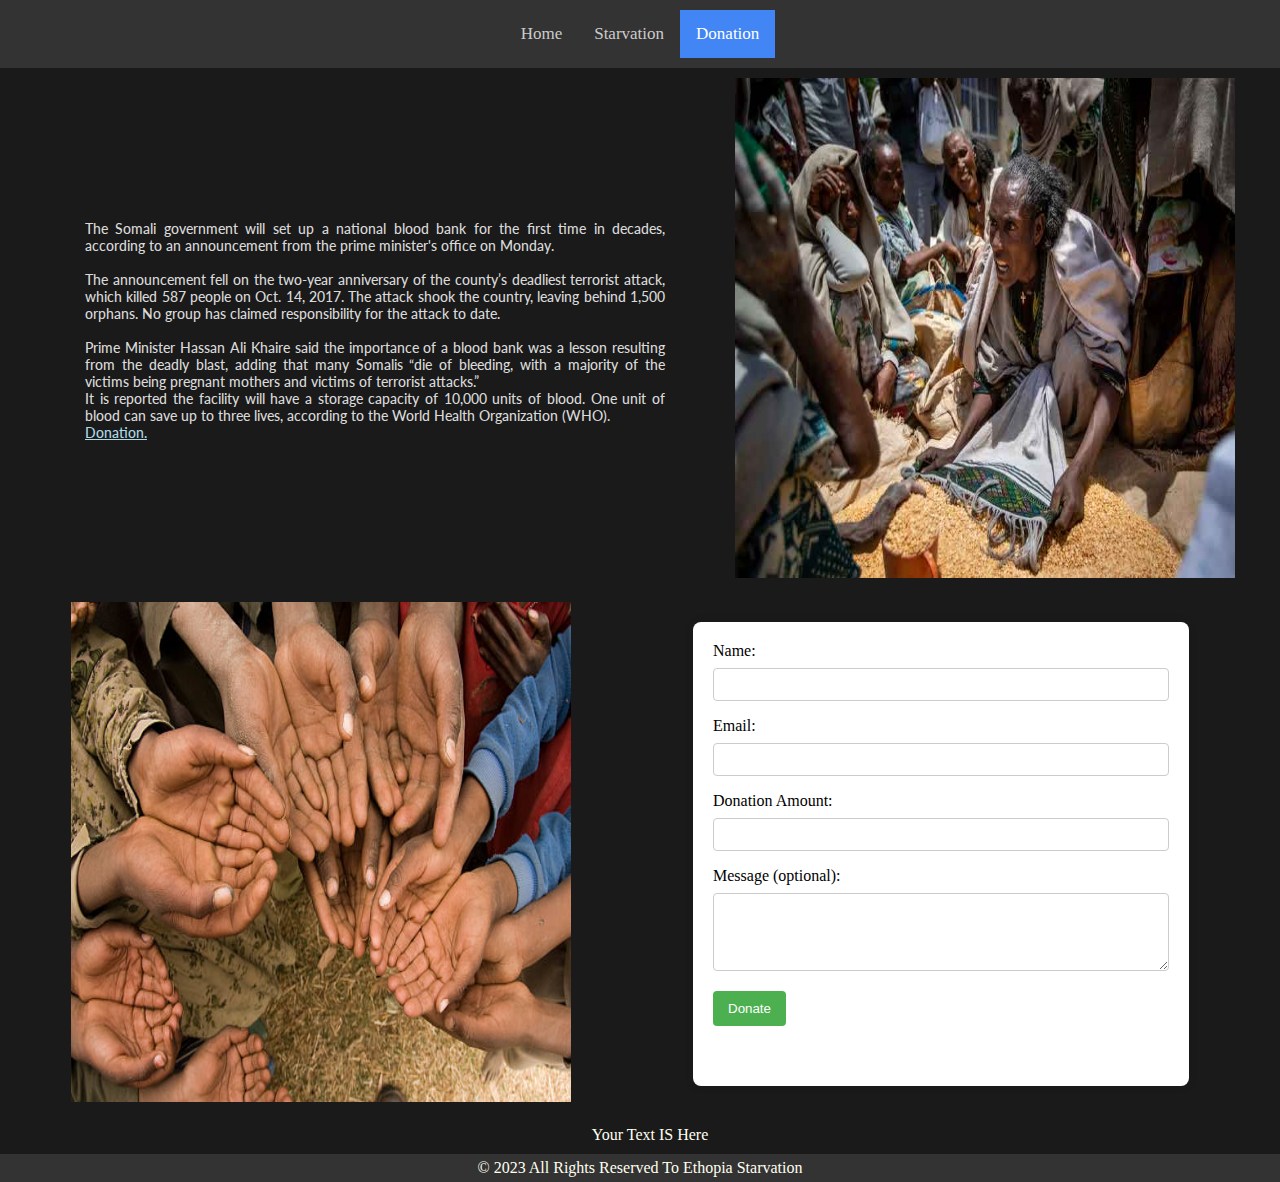
<file: donation.html>
<!DOCTYPE html>
<html lang="en">
  <head>
    <meta charset="UTF-8" />
    <meta name="viewport" content="width=device-width, initial-scale=1.0" />
    <title>Donation Page</title>
    <link rel="stylesheet" href="./css/style.css" />
  </head>
  <body>
    <header>
      <nav class="topnav" id="myTopnav">
        <a href="index.html">Home</a>
        <a href="starvation.html">Starvation</a>
        <a href="donation.html" class="active">Donation</a>
      </nav>
    </header>
    <main>
      <section>
        <div class="landing">
          <div class="donation">
            <p>
              The Somali government will set up a national blood bank for the
              first time in decades, according to an announcement from the prime
              minister's office on Monday. <br />
              <br />
              The announcement fell on the two-year anniversary of the county’s
              deadliest terrorist attack, which killed 587 people on Oct. 14,
              2017. The attack shook the country, leaving behind 1,500 orphans.
              No group has claimed responsibility for the attack to date.
              <br />
              <br />
              Prime Minister Hassan Ali Khaire said the importance of a blood
              bank was a lesson resulting from the deadly blast, adding that
              many Somalis “die of bleeding, with a majority of the victims
              being pregnant mothers and victims of terrorist attacks.”
              <br />
              It is reported the facility will have a storage capacity of 10,000
              units of blood. One unit of blood can save up to three lives,
              according to the World Health Organization (WHO).
              <br />
              <a
                href="https://wearealight.org/food-insecurity-in-east-africa/?gad_source=1&gclid=Cj0KCQiAyeWrBhDDARIsAGP1mWQEcOP8yn228fFQOstC2SVHMRw90DskIy5s3hT1FkV0q2ESrwd1R8EaAtjpEALw_wcB"
                >Donation.</a
              >
            </p>
          </div>
          <div class="mainimg">
            <img src="./images/Donation.jpeg" alt="Childerns" />
          </div>
        </div>
        <div class="landing">
            <div class="mainimg"><img src="./images/Hands.jpeg" alt=""></div>
          <form action="#" method="post">
            <label for="name">Name:</label>
            <input type="text" id="name" name="name" required />

            <label for="email">Email:</label>
            <input type="email" id="email" name="email" required />

            <label for="amount">Donation Amount:</label>
            <input type="number" id="amount" name="amount" required />

            <label for="message">Message (optional):</label>
            <textarea id="message" name="message" rows="4"></textarea>

            <button type="submit">Donate</button>
          </form>
         
        </div>
        <div class="landing">
          <p class="text">Your Text IS Here</p>
        </div>
      </section>
    </main>
    <footer>
      <p>&copy; 2023 All Rights Reserved To Ethopia Starvation</p>
    </footer>

  </body>
</html>
</file>
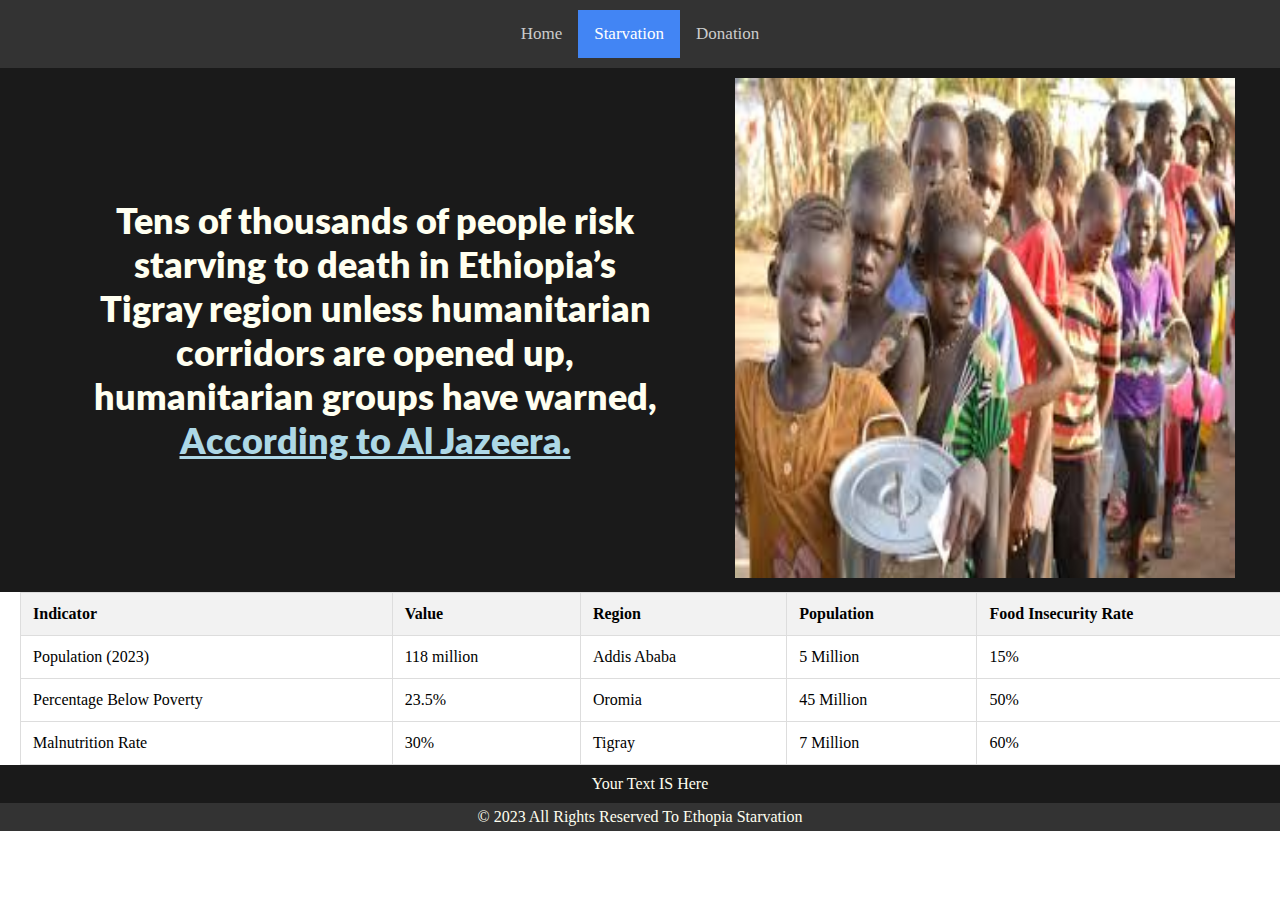
<file: starvation.html>
<!DOCTYPE html>
<html lang="en">
  <head>
    <meta charset="UTF-8" />
    <meta name="viewport" content="width=device-width, initial-scale=1.0" />
    <title>Starvation Page</title>
    <link rel="stylesheet" href="/css/style.css" />
  </head>
  <body>
    <header>
      <nav class="topnav" id="myTopnav">
        <a href="index.html">Home</a>
        <a href="starvation.html" class="active">Starvation</a>
        <a href="donation.html">Donation</a>
      </nav>
    </header>
    <main>
      <section>
        <div class="landing">
          <div class="text">
            <p>
              Tens of thousands of people risk starving to death in Ethiopia’s
              Tigray region unless humanitarian corridors are opened up,
              humanitarian groups have warned,
              <a href="https://www.aljazeera.com/news/2021/2/10/red-cross-80-percent-of-ethiopias-tigray-cut-off-from-aid"
                >According to Al Jazeera.</a>
            </p>
          </div>
          <div class="mainimg">
            <img src="./images/ChildernSeeking.jpeg" alt="Childerns" />
          </div>
        </div>
        <div>
          <table>
            <tr>
              <th>Indicator</th>
              <th>Value</th>
              <th>Region</th>
              <th>Population</th>
              <th>Food Insecurity Rate</th>
            </tr>
            <tr>
              <td>Population (2023)</td>
              <td>118 million</td>
              <td>Addis Ababa</td>
              <td>5 Million</td>
              <td>15%</td>
            </tr>
            <tr>
              <td>Percentage Below Poverty</td>
              <td>23.5%</td>
              <td>Oromia</td>
              <td>45 Million</td>
              <td>50%</td>
            </tr>
            <tr>
              <td>Malnutrition Rate</td>
              <td>30%</td>
              <td>Tigray</td>
              <td>7 Million</td>
              <td>60%</td>
            </tr>
          </table>
        </div>
        <div class="landing">
          <p class="text">Your Text IS Here</p>
        </div>
      </section>
    </main>
    <footer>
        <p>&copy; 2023 All Rights Reserved To Ethopia Starvation</p>
    </footer>
    
  </body>
</html>
</file>
<file: css/style.css>
@import url("https://fonts.googleapis.com/css2?family=Lato:ital,wght@0,400;0,700;0,900;1,300;1,400;1,700;1,900&display=swap");

* {
  margin: 0;
  padding: 0;
  box-sizing: border-box;
}

html,
body {
  overflow-x: hidden;
}
a {
  color: lightblue;
  text-decoration: underline;
}

table {
  width: 100%;
  border-collapse: collapse;
  margin-bottom: 20px;
}

table,
th,
td {
  margin: 0px 20px;
  border: 1px solid #ddd;
}

th,
td {
  padding: 12px;
  text-align: left;
}

th {
  background-color: #f2f2f2;
}

form {
  margin: 20px;
  background-color: #fff;
  padding: 20px;
  border-radius: 8px;
  box-shadow: 0 0 10px rgba(0, 0, 0, 0.1);
  width: 40%;
}

label {
  display: block;
  margin-bottom: 8px;
}

input,
textarea {
  width: 100%;
  padding: 8px;
  margin-bottom: 16px;
  box-sizing: border-box;
  border: 1px solid #ccc;
  border-radius: 4px;
}

button {
  background-color: #4caf50;
  color: #fff;
  padding: 10px 15px;
  border: none;
  border-radius: 4px;
  cursor: pointer;
}

button:hover {
  background-color: #45a049;
}
.topnav {
  padding: 10px;
  display: flex;
  justify-content: center;
  align-items: center;
  overflow: hidden;
  background-color: #333;
}

.topnav a {
  color: #cccccc;
  padding: 14px 16px;
  text-decoration: none;
  font-size: 17px;
}

.topnav a:hover {
  background-color: #ddd;
  color: black;
}

.topnav a.active {
  background-color: #4285f4;
  color: white;
}
.landing {
  background-color: #1a1a1a;
  padding: 10px 20px;
  display: flex;
  justify-content: space-around;
}
.donation,
.text {
  width: 50%;
  color: #fffff0;
  margin-left: 20px;
  display: flex;
  flex-direction: column;
  justify-content: center;
  align-items: center;
}
.text strong {
  font-size: 18px;
  font-family: "Lato", sans-serif;
  font-weight: 500;
  color: #fffff0;
}
.text p {
  color: #fffff0;
  padding: 25px;
  text-align: center;
  font-size: 36px;
  font-family: "Lato", sans-serif;
  font-weight: 800;
  font-style: normal;
}
.videosection {
  background-color: #1a1a1a;
  display: flex;
  justify-content: center;
  align-items: center;
}
.videosectionsm {
  display: none;
}
.mainimg img {
  width: 500px;
  height: 500px;
}
.fireimg {
  width: 500px;
  height: 500px;
}
.donation p {
  color: #d9d9d9;
  padding: 20px;
  text-align: justify;
  font-size: 14px;
  font-family: "Lato", sans-serif;
  font-weight: 500;
  font-style: normal;
}
footer {
  padding: 5px;
  text-align: center;
  background-color: #333;
  color: #fffff0;
}
@media screen and (max-width: 600px) {
  .topnav.responsive {
    position: relative;
    height: 100px;
  }
  .topnav.responsive .icon {
    position: absolute;
    right: 0;
    top: 0px;
  }
  .topnav.responsive a {
    padding-top: 5px;
    float: none;
    text-align: left;
    display: flex;
    flex-direction: column;
    justify-content: center;
  }

  .landing {
    display: flex;
    flex-direction: column;
  }
  .text {
    width: 100%;
  }
  .donation {
    margin: 0;
    width: 100%;
  }
  form {
    margin: 0;
    width: 100%;
  }
  .mainimg {
    width: 100%;
  }
  .mainimg img {
    width: 300px;
    height: 300px;
  }
  .fireimg {
    width: 300px;
    height: 300px;
  }
  .videosection {
    display: none;
  }
  .videosectionsm {
    display: block;
  }
}
</file>
